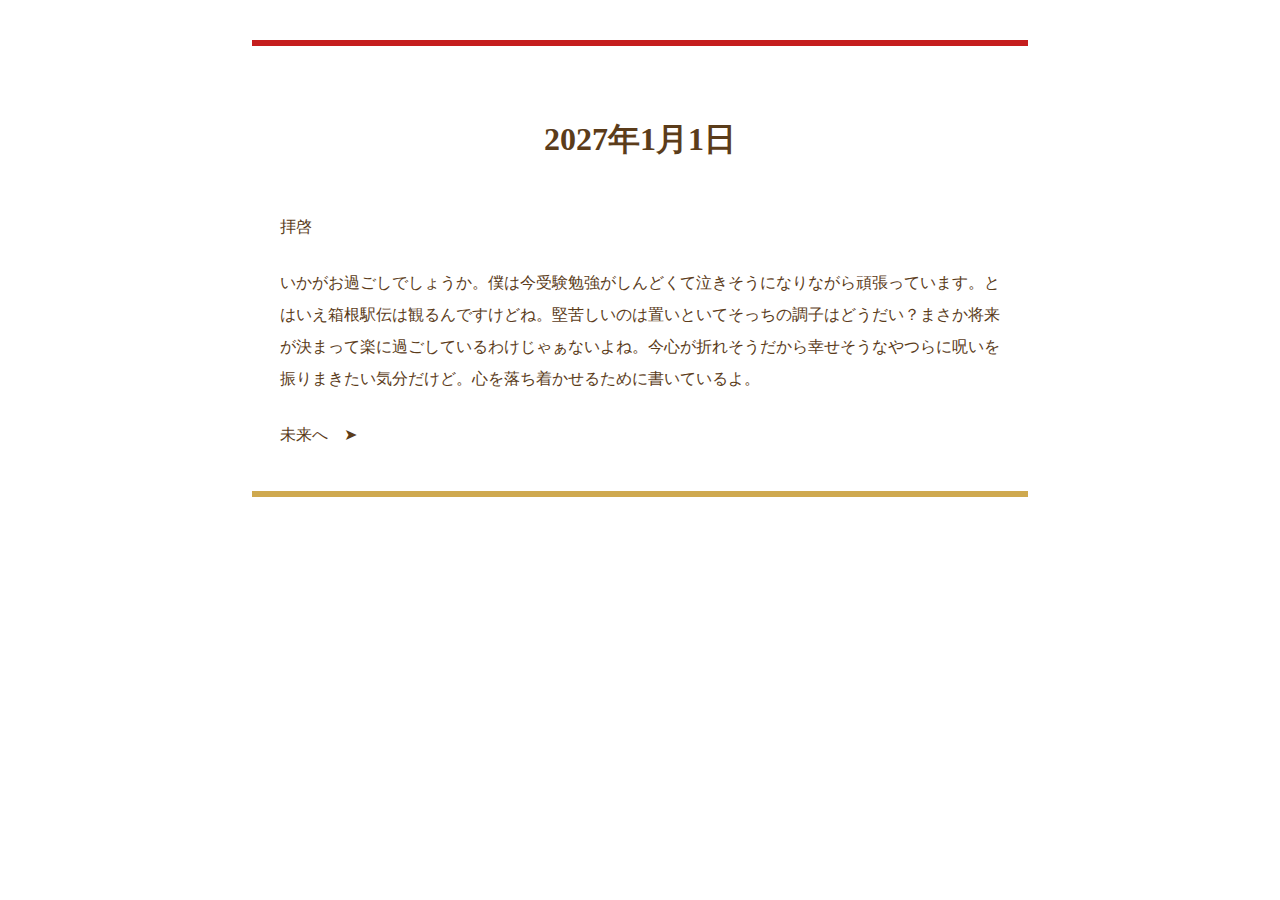
<file: 練習/index.html>
<!DOCTYPE html>
<html lang="ja">

<head>
  <meta charset="UTF-8">
  <title>正月</title>
  <link rel="stylesheet" href="style.css">
</head>

<body>
 <div class="paper">
  <h1>2027年1月1日</H1>
  <p>拝啓</p>
  <p>いかがお過ごしでしょうか。僕は今受験勉強がしんどくて泣きそうになりながら頑張っています。とはいえ箱根駅伝は観るんですけどね。堅苦しいのは置いといてそっちの調子はどうだい？まさか将来が決まって楽に過ごしているわけじゃぁないよね。今心が折れそうだから幸せそうなやつらに呪いを振りまきたい気分だけど。心を落ち着かせるために書いているよ。</p>
 <div class="nav">
  <span></span>
  <a href="chapter2.html">未来へ　➤</a>
 </div>
</body>
</html>
</file>
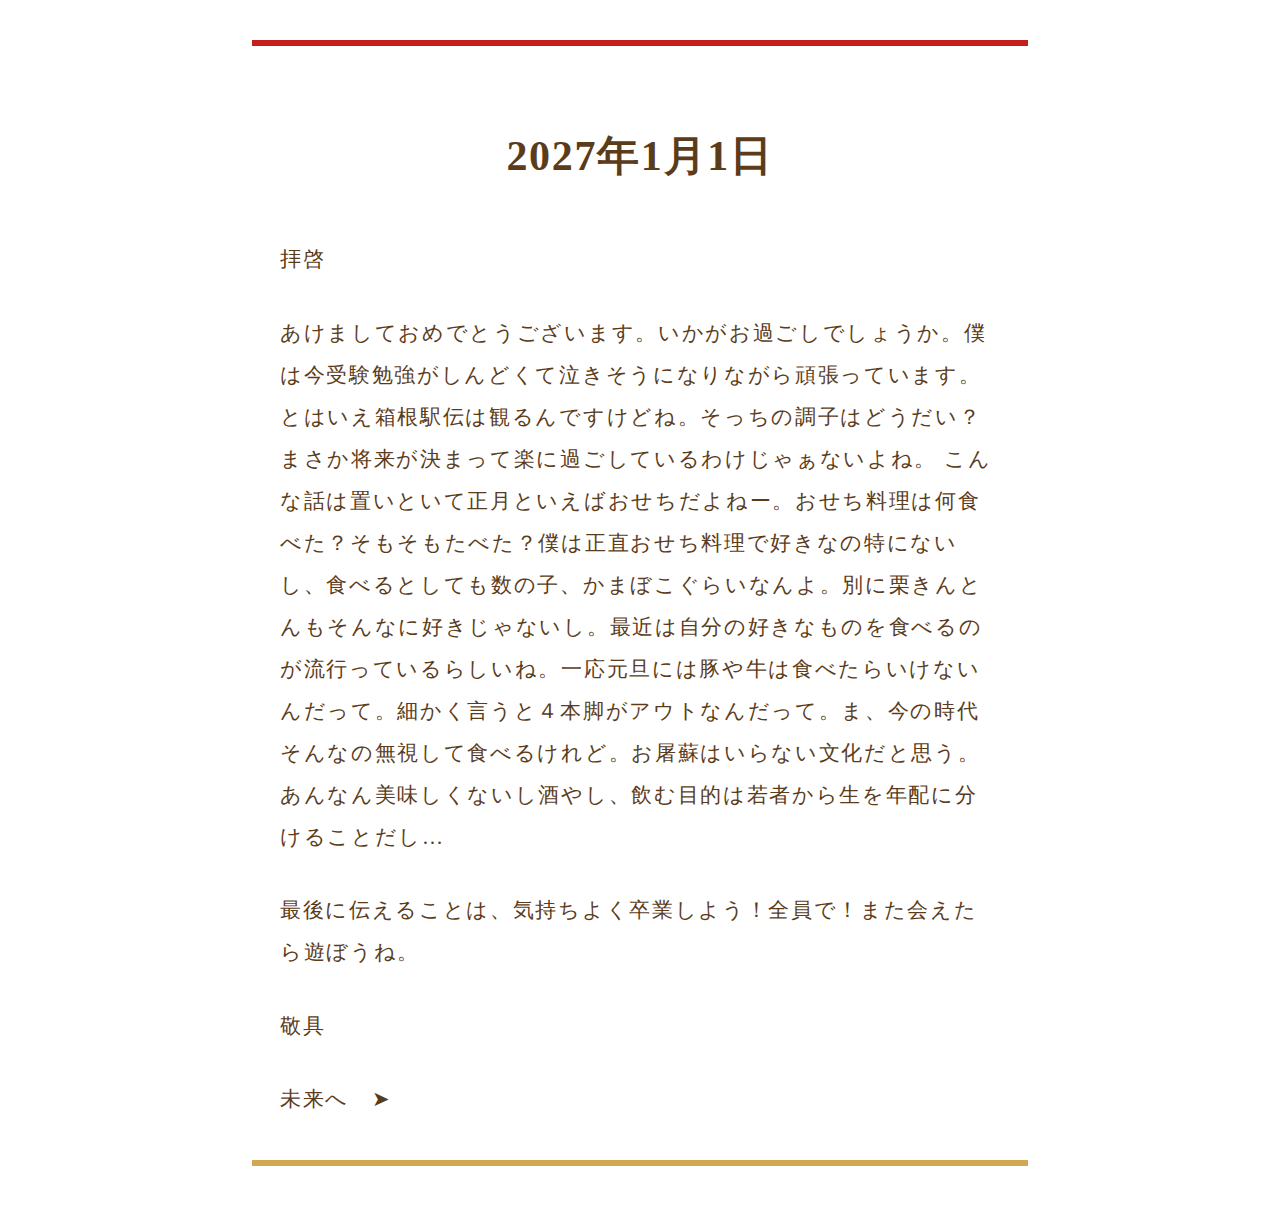
<file: 練習/chapter1.html>
<!DOCTYPE html>
<html lang="ja">

<head>
  <meta charset="UTF-8">
  <title>正月</title>
  <link rel="stylesheet" href="style.css">
</head>

<body>
 <div class="paper brush">
  <h1>2027年1月1日</H1>
  <p>拝啓</p>
  <p>あけましておめでとうございます。いかがお過ごしでしょうか。僕は今受験勉強がしんどくて泣きそうになりながら頑張っています。とはいえ箱根駅伝は観るんですけどね。そっちの調子はどうだい？まさか将来が決まって楽に過ごしているわけじゃぁないよね。
こんな話は置いといて正月といえばおせちだよねー。おせち料理は何食べた？そもそもたべた？僕は正直おせち料理で好きなの特にないし、食べるとしても数の子、かまぼこぐらいなんよ。別に栗きんとんもそんなに好きじゃないし。最近は自分の好きなものを食べるのが流行っているらしいね。一応元旦には豚や牛は食べたらいけないんだって。細かく言うと４本脚がアウトなんだって。ま、今の時代そんなの無視して食べるけれど。お屠蘇はいらない文化だと思う。あんなん美味しくないし酒やし、飲む目的は若者から生を年配に分けることだし…</p>
  <p>最後に伝えることは、気持ちよく卒業しよう！全員で！また会えたら遊ぼうね。</p>
  <p>敬具</p>
 <div class="nav">
  <span></span>
  <a href="chapter2.html">未来へ　➤</a>
 </div>
</body>
</html>
</file>
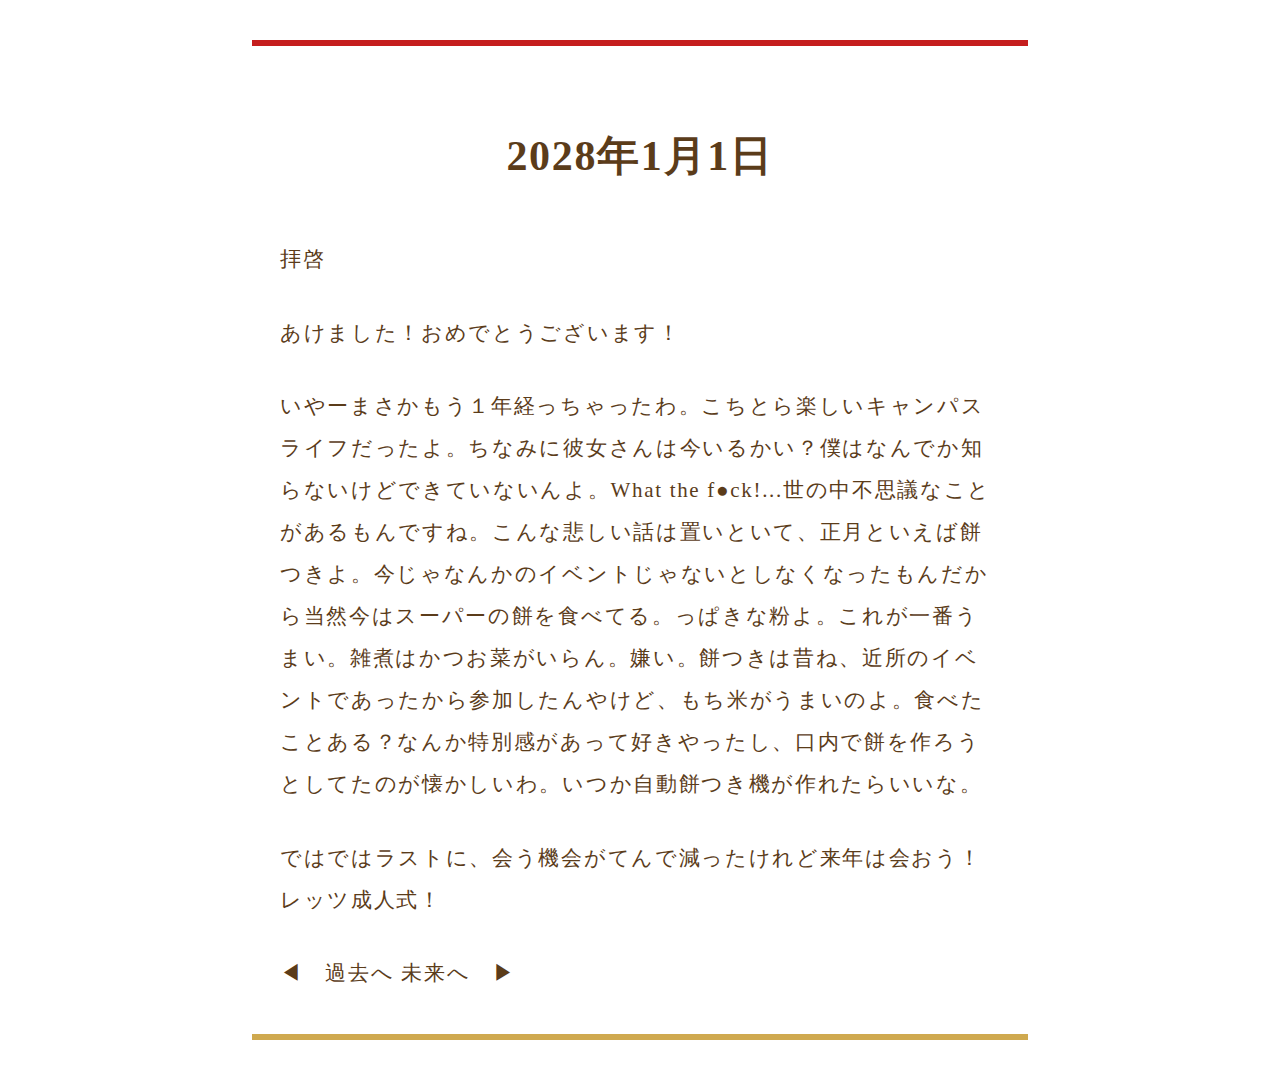
<file: 練習/chapter2.html>
<!DOCTYPE html>
<html lang="ja">

<head>
  <meta charset="UTF-8">
  <title>正月</title>
  <link rel="stylesheet" href="style.css">
</head>

<body>
 <div class="paper brush">
  <h1>2028年1月1日</H1>
  <p>拝啓</p>
  <p>あけました！おめでとうございます！</p>
  <p>いやーまさかもう１年経っちゃったわ。こちとら楽しいキャンパスライフだったよ。ちなみに彼女さんは今いるかい？僕はなんでか知らないけどできていないんよ。What the f●ck!...世の中不思議なことがあるもんですね。こんな悲しい話は置いといて、正月といえば餅つきよ。今じゃなんかのイベントじゃないとしなくなったもんだから当然今はスーパーの餅を食べてる。っぱきな粉よ。これが一番うまい。雑煮はかつお菜がいらん。嫌い。餅つきは昔ね、近所のイベントであったから参加したんやけど、もち米がうまいのよ。食べたことある？なんか特別感があって好きやったし、口内で餅を作ろうとしてたのが懐かしいわ。いつか自動餅つき機が作れたらいいな。</p>
  <p>ではではラストに、会う機会がてんで減ったけれど来年は会おう！レッツ成人式！</p>
 <div class="nav">
  <a href="chapter1.html">◀　過去へ</a>
  <a href="chapter3.html">未来へ　▶</a>
 </div>
</body>
</html>
</file>
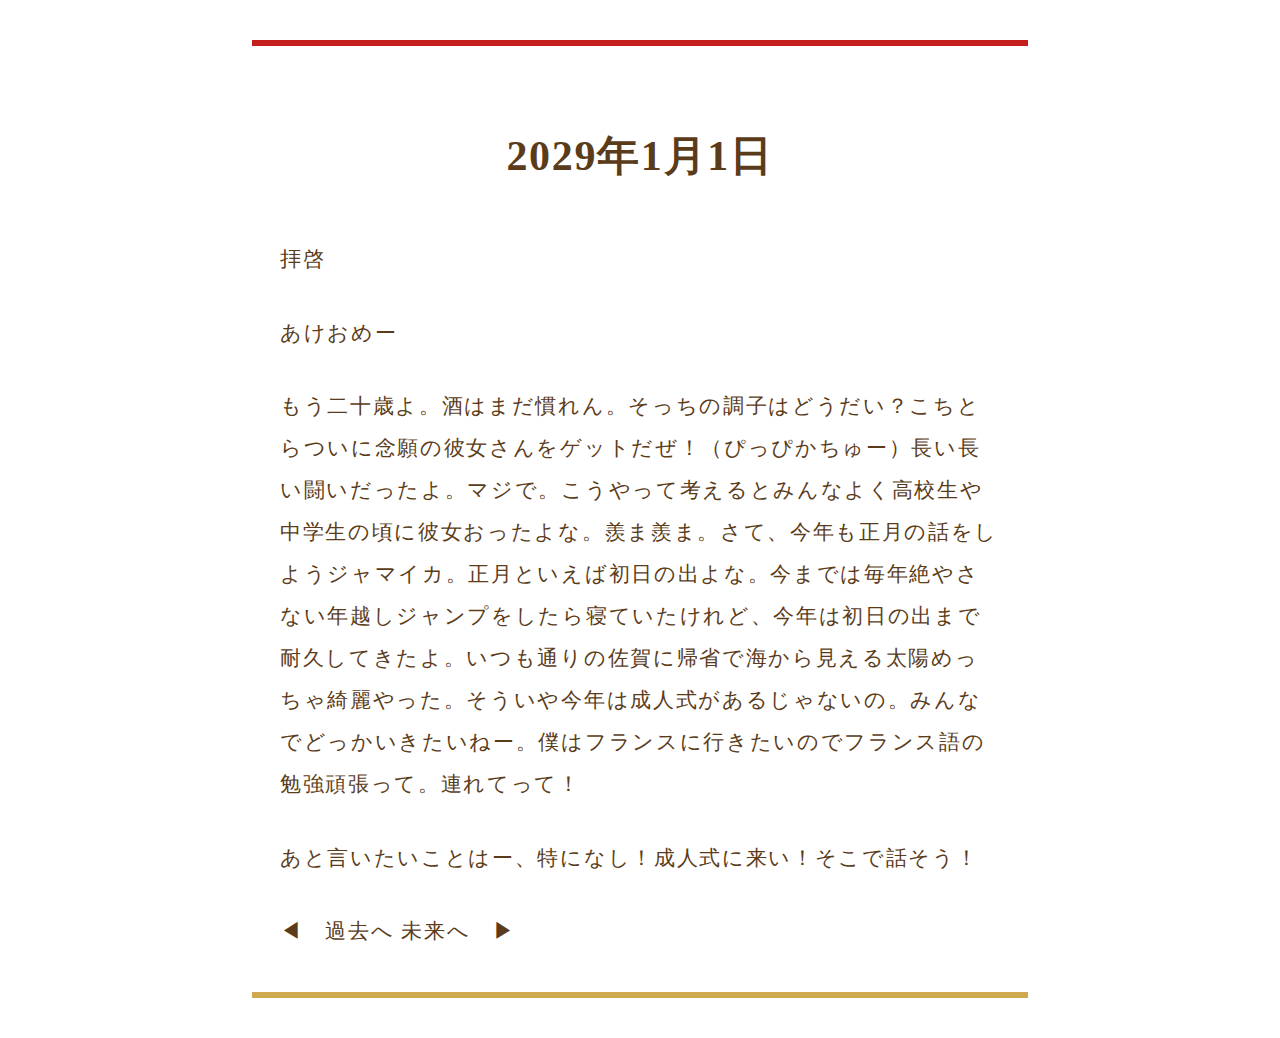
<file: 練習/chapter3.html>
<!DOCTYPE html>
<html lang="ja">

<head>
  <meta charset="UTF-8">
  <title>正月</title>
  <link rel="stylesheet" href="style.css">
</head>

<body>
 <div class="paper brush">
  <h1>2029年1月1日</H1>
  <p>拝啓</p>
  <p>あけおめー</p>
  <p>もう二十歳よ。酒はまだ慣れん。そっちの調子はどうだい？こちとらついに念願の彼女さんをゲットだぜ！（ぴっぴかちゅー）長い長い闘いだったよ。マジで。こうやって考えるとみんなよく高校生や中学生の頃に彼女おったよな。羨ま羨ま。さて、今年も正月の話をしようジャマイカ。正月といえば初日の出よな。今までは毎年絶やさない年越しジャンプをしたら寝ていたけれど、今年は初日の出まで耐久してきたよ。いつも通りの佐賀に帰省で海から見える太陽めっちゃ綺麗やった。そういや今年は成人式があるじゃないの。みんなでどっかいきたいねー。僕はフランスに行きたいのでフランス語の勉強頑張って。連れてって！</p>
  <p>あと言いたいことはー、特になし！成人式に来い！そこで話そう！</p>
 <div class="nav">
  <a href="chapter2.html">◀　過去へ</a>
  <a href="chapter4.html">未来へ　▶</a>
 </div>
</body>
</html>
</file>
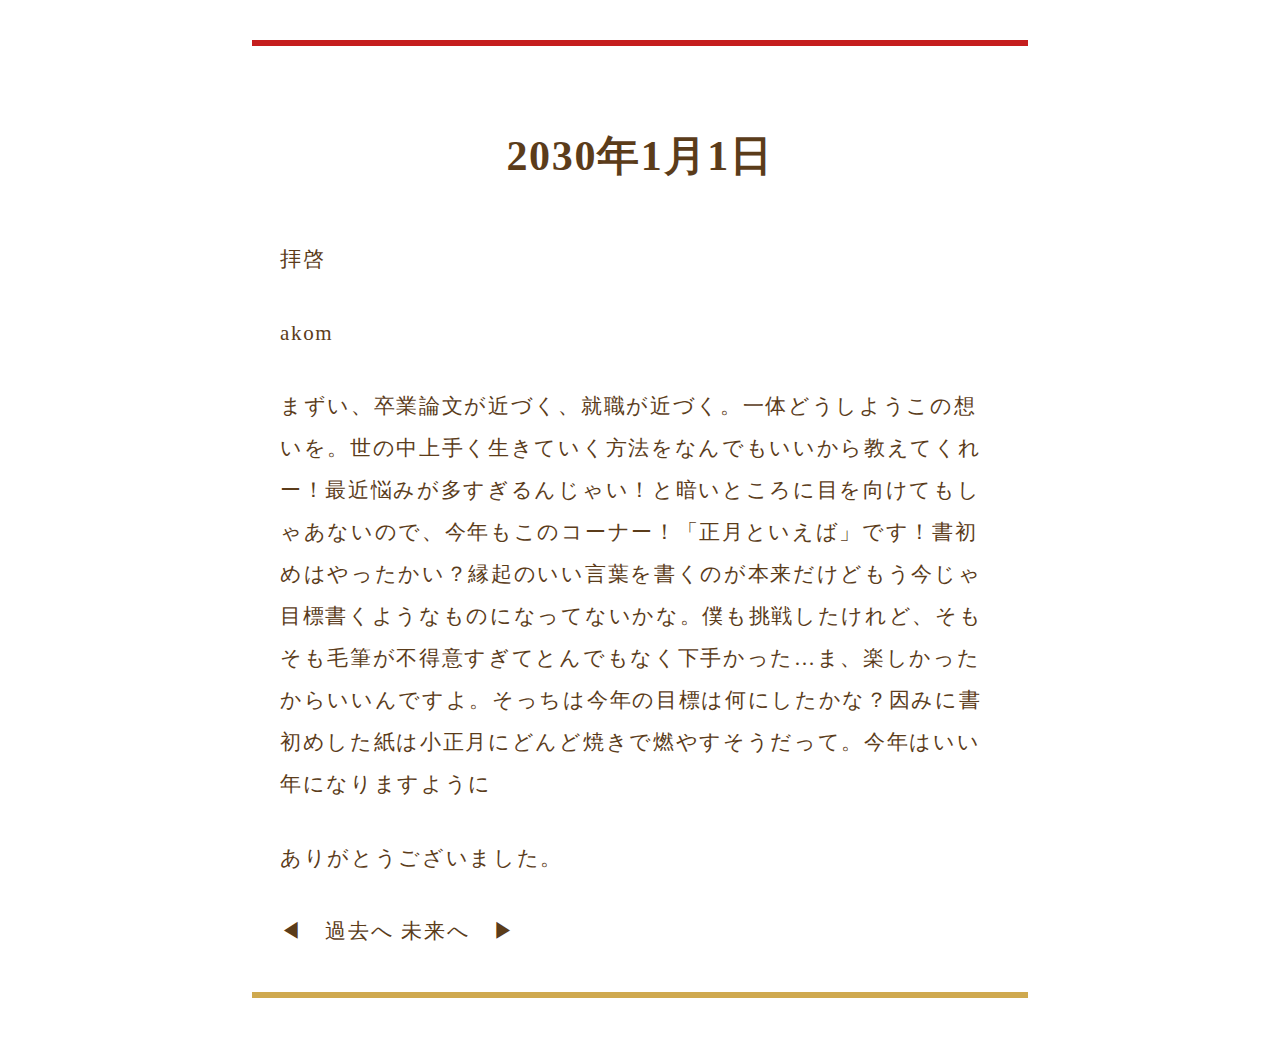
<file: 練習/chapter4.html>
<!DOCTYPE html>
<html lang="ja">

<head>
  <meta charset="UTF-8">
  <title>正月</title>
  <link rel="stylesheet" href="style.css">
</head>

<body>
 <div class="paper brush">
  <h1>2030年1月1日</H1>
  <p>拝啓</p>
  <p>akom</p>
  <p>まずい、卒業論文が近づく、就職が近づく。一体どうしようこの想いを。世の中上手く生きていく方法をなんでもいいから教えてくれー！最近悩みが多すぎるんじゃい！と暗いところに目を向けてもしゃあないので、今年もこのコーナー！「正月といえば」です！書初めはやったかい？縁起のいい言葉を書くのが本来だけどもう今じゃ目標書くようなものになってないかな。僕も挑戦したけれど、そもそも毛筆が不得意すぎてとんでもなく下手かった…ま、楽しかったからいいんですよ。そっちは今年の目標は何にしたかな？因みに書初めした紙は小正月にどんど焼きで燃やすそうだって。今年はいい年になりますように</p>
  <p>ありがとうございました。</p>
 <div class="nav">
  <a href="chapter3.html">◀　過去へ</a>
  <a href="chapter5.html">未来へ　▶</a>
 </div>
</body>
</html>
</file>
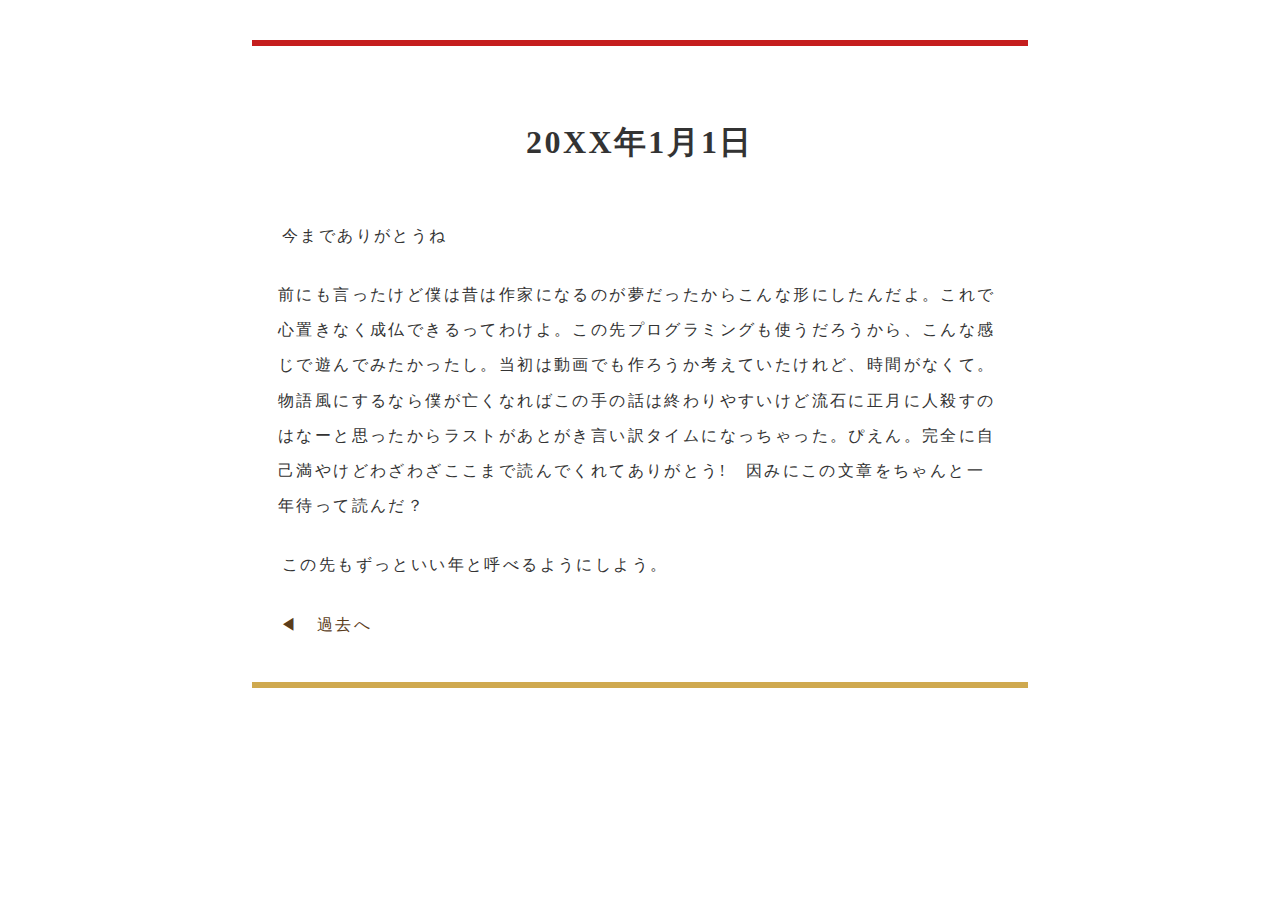
<file: 練習/chapter5.html>
<!DOCTYPE html>
<html lang="ja">

<head>
  <meta charset="UTF-8">
  <title>正月</title>
  <link rel="stylesheet" href="style.css">
</head>

<body>
 <div class="paper broken">
  <h1>20XX年1月1日</H1>
  <p data-text="今までありがとうね">今までありがとうね</p>
  <p data-text="前にも言ったけど僕は昔は作家になるのが夢だったからこんな形にしたんだよ。これで心置きなく成仏できるってわけよ。この先プログラミングも使うだろうから、こんな感じで遊んでみたかったし。当初は動画でも作ろうか考えていたけれど、時間がなくて。物語風にするなら僕が亡くなればこの手の話は終わりやすいけど流石に正月に人殺すのはなーと思ったからラストがあとがき言い訳タイムになっちゃった。ぴえん。完全に自己満やけどわざわざここまで読んでくれてありがとう!　因みにこの文章をちゃんと一年待って読んだ？">
前にも言ったけど僕は昔は作家になるのが夢だったからこんな形にしたんだよ。これで心置きなく成仏できるってわけよ。この先プログラミングも使うだろうから、こんな感じで遊んでみたかったし。当初は動画でも作ろうか考えていたけれど、時間がなくて。物語風にするなら僕が亡くなればこの手の話は終わりやすいけど流石に正月に人殺すのはなーと思ったからラストがあとがき言い訳タイムになっちゃった。ぴえん。完全に自己満やけどわざわざここまで読んでくれてありがとう!　因みにこの文章をちゃんと一年待って読んだ？</p>
  <p>この先もずっといい年と呼べるようにしよう。</P>
 <div class="nav">
  <a href="chapter4.html">◀　過去へ</a>
  <span></span>
 </div>
</body>
</html>
</file>
<file: 練習/style.css>
body {
   margin: 0;
   background: #ffffff;
   color: #5b3c1a;
   front-family: "Yu Mincho", "Hiragino Mincho ProN", serif;
   front-size: 20px;
   line-height: 2;
}

.paper {
   max-width: 720px;
   margin: 40px auto;
   padding: 40px 28px;
   border-top: 6px solid #c51e1e;
   border-bottom: 6px solid #cfa94f;
}

 .brush {
   font-family: "Yu Mincho",serif;
   letter-spacing: 0.08em;
   font-size: 21px;
}

 h1 {
   text-align: center;
   front-weight: normal;
   margin-bottom: 40px;
 }
 p {
   margin: 0 0 1.5em 0;
 }

 .nav a {
   text-decoration: none;
   color: #5b3c1a;
   front-size: 16px;
 }

 .nav a:hover {
   text-decoration: underline;
}

 .broken {
   font-family: "Yu Mincho", serif;
   color: #333;
   letter-spacing: 0.15em;
   line-height: 2.2;
 }

 .broken p {
   position: relative;
 }

 .broken p::after {
   content: attr(date-text);
   position: absolute;
   left: 2px;
   top: 1px;
   color: rgba(0,0,0,0.3);
   z-index: -1;
 }

 .broken p:nth-child(odd) {
   transform: translateX(-2px);
 }

 .broken p:nth-child(even) {
   transform: translateX(2px);
 }

 .broken p {
   text-shadow:
      1px 0 rgba(0,0,0,0.2)
     -1px 0 rgba(0,0,0,0.1);
 }
</file>
